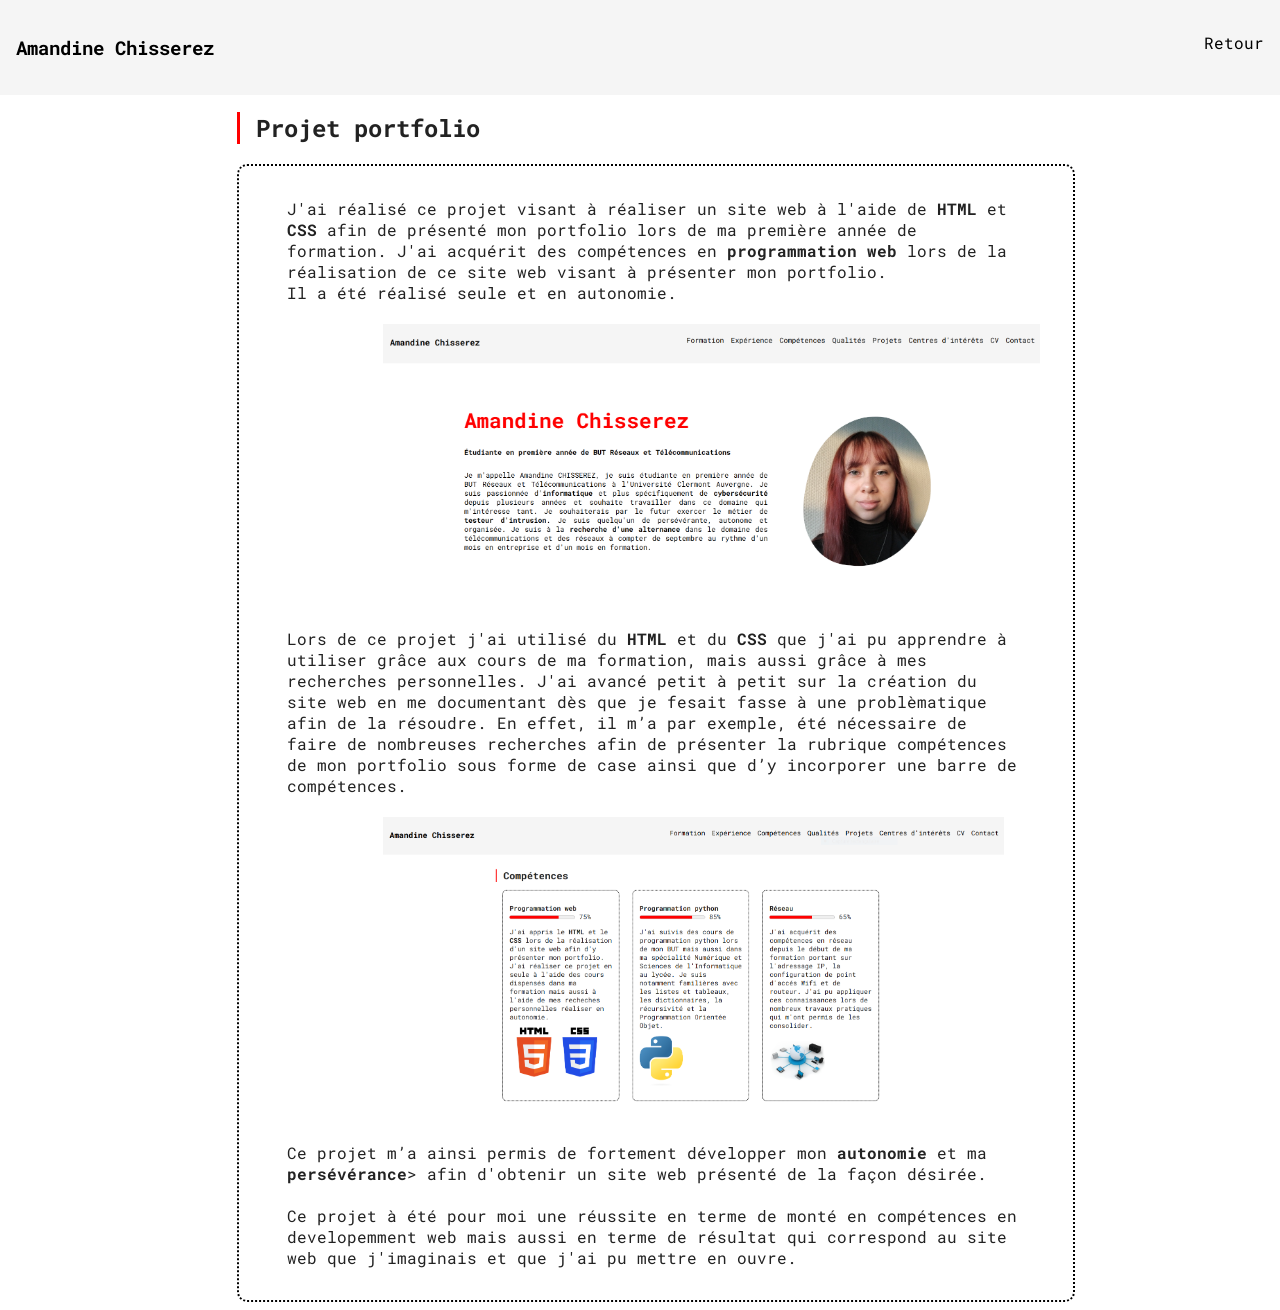
<file: projet_portfolio.html>
<!DOCTYPE html>
<html lang="fr">
<head>
    <meta charset="UTF-8">
    <meta name="viewport" content="width=device-width, initial-scale=1.0">
    <title>Portfolio A.Chisserez</title>
    <link rel="stylesheet" type="text/css" href="style.css">
</head>
<body>


<nav>
    <p>Amandine Chisserez</p>
    <ul>
        <li><a href="index.html#projets">Retour</a></li>
    </ul>
</nav>

<br>
<br>
<br>
<br>

<main>
<section id="projets">
    <h2>Projet portfolio</h2>
    <div id="box">
        <p>
            J'ai réalisé ce projet visant à réaliser un site web à l'aide de <strong>HTML</strong> et <strong>CSS</strong> afin de présenté mon portfolio lors de ma première année de formation.
            J'ai acquérit des compétences en <strong>programmation web</strong> lors de la réalisation de ce site web visant à présenter mon portfolio.
            <br>
            Il a été réalisé seule et en autonomie.
            <br>
            <br>
            <img src="images/portfolio.PNG" height="300px">
            <br>
            Lors de ce projet
            j'ai utilisé du <strong>HTML</strong> et du <strong>CSS</strong> que j'ai pu apprendre à utiliser grâce aux cours de ma formation, mais aussi grâce à mes recherches personnelles.
            J'ai avancé petit à petit sur la création du site web en me documentant dès que je fesait fasse à une problèmatique afin de la résoudre. En effet, il m’a par exemple, été nécessaire de faire de nombreuses recherches afin de présenter la rubrique compétences de mon portfolio sous forme de case ainsi que d’y incorporer une barre de compétences.
            <br>
            <br>
            <img src="images/compétences.PNG" height="300px">
            <br>
            <br>
            Ce projet m’a ainsi permis de fortement développer mon <strong>autonomie</strong> et ma <strong>persévérance</strong>> afin d'obtenir un site web présenté
            de la façon désirée.
            <br>
            <br>
            Ce projet à été pour moi une réussite en terme de monté en compétences en developemment web mais aussi en terme de résultat qui correspond au site web que j'imaginais et que j'ai pu mettre en ouvre.
        </p>
    </div>
</section>
</main>
</body>
</file>
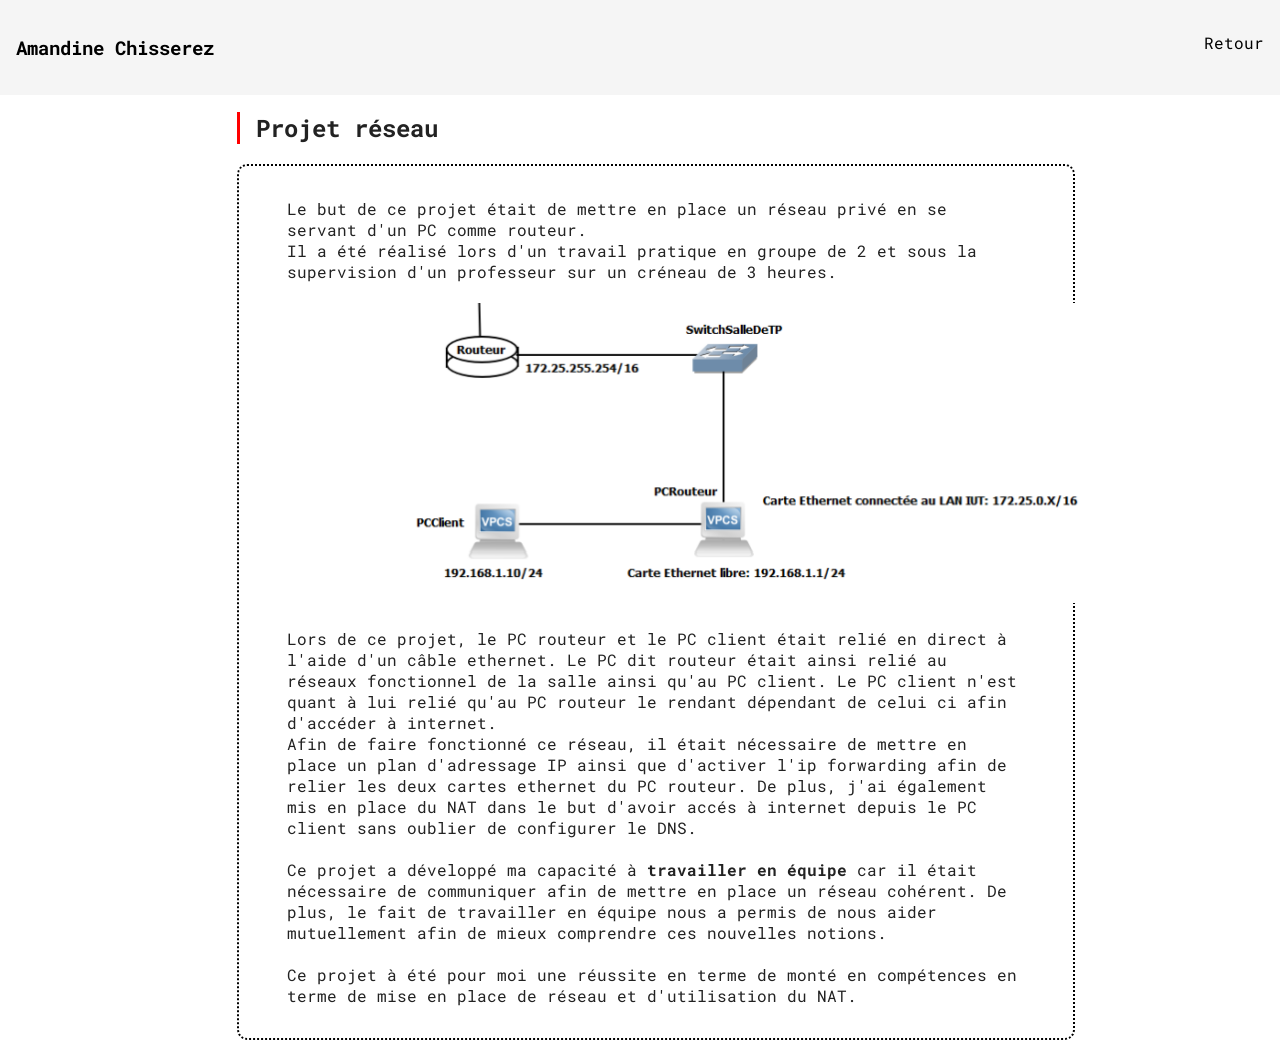
<file: projet_reseau.html>
<!DOCTYPE html>
<html lang="fr">
<head>
    <meta charset="UTF-8">
    <meta name="viewport" content="width=device-width, initial-scale=1.0">
    <title>Portfolio A.Chisserez</title>
    <link rel="stylesheet" type="text/css" href="style.css">
</head>
<body>


<nav>
    <p>Amandine Chisserez</p>
    <ul>
        <li><a href="index.html#projets">Retour</a></li>
    </ul>
</nav>

<br>
<br>
<br>
<br>

<main>
<section id="projets">
    <h2>Projet réseau</h2>
    <div id="box">
        <p>
            Le but de ce projet était de mettre en place un réseau privé en se servant d'un PC comme routeur. 
            <br>
            Il a été réalisé lors d'un travail pratique en groupe de 2 et sous la supervision d'un professeur sur un créneau de 3 heures.
            <br>
            <br>
            <img src="images/projet-reseau.PNG" height="300px">
            <br>
            <br>
            Lors de ce projet, le PC routeur et le PC client était relié en direct à l'aide d'un câble ethernet. Le PC dit routeur était ainsi relié au réseaux fonctionnel de la salle ainsi qu'au PC client. Le PC client n'est quant à lui relié qu'au PC routeur le rendant dépendant de celui ci afin d'accéder à internet.
            <br>
            Afin de faire fonctionné ce réseau, il était nécessaire de mettre en place un plan d'adressage IP ainsi que d'activer l'ip forwarding afin de relier les deux cartes ethernet du PC routeur. De plus, j'ai également mis en place du NAT dans le but d'avoir accés à internet depuis le PC client sans oublier de configurer le DNS. 
            <br>
            <br>
            Ce projet a développé ma capacité à <strong>travailler en équipe</strong> car il était nécessaire de communiquer afin de mettre en place un réseau cohérent. De plus, le fait de travailler en équipe nous a permis de nous aider mutuellement afin de mieux comprendre ces nouvelles notions.
            <br>
            <br>
            Ce projet à été pour moi une réussite en terme de monté en compétences en terme de mise en place de réseau et d'utilisation du NAT.
        </p>
    </div>
</section>
</main>
</body>
</file>
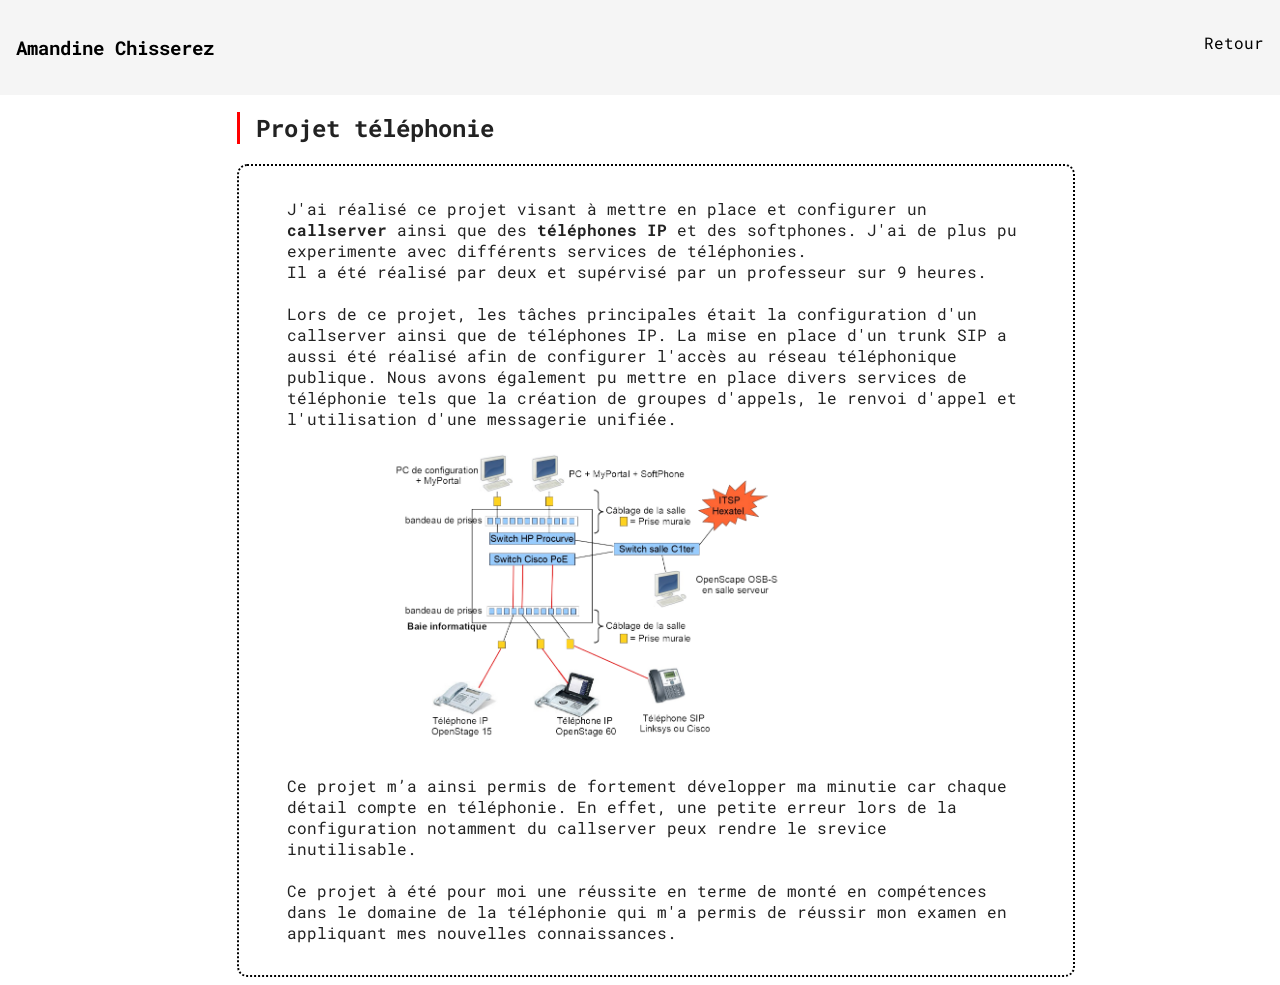
<file: projet_telephonie.html>
<!DOCTYPE html>
<html lang="fr">
<head>
    <meta charset="UTF-8">
    <meta name="viewport" content="width=device-width, initial-scale=1.0">
    <title>Portfolio A.Chisserez</title>
    <link rel="stylesheet" type="text/css" href="style.css">
</head>
<body>


<nav>
    <p>Amandine Chisserez</p>
    <ul>
        <li><a href="index.html#projets">Retour</a></li>
    </ul>
</nav>

<br>
<br>
<br>
<br>

<main>
<section id="projets">
    <h2>Projet téléphonie</h2>
    <div id="box">
        <p>
            J'ai réalisé ce projet visant à mettre en place et configurer un <strong>callserver</strong> ainsi que des <strong>téléphones IP</strong> et des softphones. J'ai de plus pu experimente avec différents services de téléphonies.
            <br>
            Il a été réalisé par deux et supérvisé par un professeur sur 9 heures.
            <br>
            <br>
            Lors de ce projet, les tâches principales était la configuration d'un callserver ainsi que de téléphones IP. La mise en place d'un trunk SIP a aussi été réalisé afin de configurer l'accès au réseau téléphonique publique. Nous avons également pu mettre en place divers services de téléphonie tels que la création de groupes d'appels, le renvoi d'appel et l'utilisation d'une messagerie unifiée.
            <br>
            <br>
            <img src="images/projet_telephonie.PNG" height="300px">
            <br>
            <br>
            Ce projet m’a ainsi permis de fortement développer ma minutie car chaque détail compte en téléphonie. En effet, une petite erreur lors de la configuration notamment du callserver peux rendre le srevice inutilisable.
            <br>
            <br>
            Ce projet à été pour moi une réussite en terme de monté en compétences dans le domaine de la téléphonie qui m'a permis de réussir mon examen en appliquant mes nouvelles connaissances.
        </p>
    </div>
</section>
</main>
</body>
</file>
<file: style.css>
@import url('https://fonts.googleapis.com/css2?family=Roboto+Mono:ital,wght@0,100..700;1,100..700&display=swap');

html{
    color: #222;
    font-family: 'Roboto Mono';
}

body {
    padding-left: 2rem;
}

#a_propos{
    max-width: 700px;
    float: left;
}

header img{
    float: left;
    padding-left: 2rem;
    padding-top: 2rem;
}

header{
    min-height: 100vh;
    background-size: cover;
    display: flex;
    align-items: center;
    justify-content: center;
}

header>div{
    width: 80%;
    color: black;
}

header>div>*{
    margin-top: 0rem;
}

h1{
    font-size: 3rem;
    color: red;
    padding-bottom: 0rem;
}

h2{
    border-left: 3px solid red;
    padding-left: 1rem;
    
}

nav {
    box-sizing: border-box;
    position:fixed;
    top: 0;
    left: 0;
    width: 100%;
    display: flex;
    justify-content: space-between;
    padding: 1rem;
    background: whitesmoke; 
}

nav p{
    color: black;
    font-weight: bold;
    font-size: 1.2rem;
}

nav :hover {
    color: red;
}

ul {
    padding-left: 5rem;
}

nav ul{
    list-style-type: none;
    display: flex;
}

nav ul a{
    color: black;
    text-decoration: none;
    margin-left: 1rem;
}

main section{
    margin-left: 16%;
    margin-right: 16%;
    box-sizing: border-box;
    border-left: 1rem;
}

#formation div, #expérience div, #compétences1 div, #compétences2 div, #centres_intérêts #box, #projets #box, #qualités p{
    border: 2px black dotted;
    border-radius: 10px;
    padding: 1rem;
}

#formation img, #expérience img {
    padding-left: 3rem;
}

#compétences1, #compétences2{
    min-height: 530px;
}

#compétences1 div, #compétences2 div {
    float: left;
    height: 480px;
    width: 25%;
    margin-left: 1rem;
    margin-right: 1rem;
    overflow: auto;
}

progress {
    accent-color: red;
}

section p:not(#compétences1 p, #compétences2 p) {
    padding-left: 2rem;
    padding-right: 2rem;
}

#projets img {
    padding-left: 6rem;
}

.button {
    background-color: white;
    border-radius: 12px;
    border: 2px solid red;
    color: black;
    padding: 15px 32px;
    text-align: center;
    position: relative;
    left: 50%;
    -ms-transform: translateX(-50%);
    transform: translateX(-50%);
    font-size: 16px;
}

#films {
    padding-left: 10rem;
}
#films img {
    padding-left: 2rem;
    padding-right: 2rem;
}

#reseau {
    padding-left: 15rem;
}
</file>
